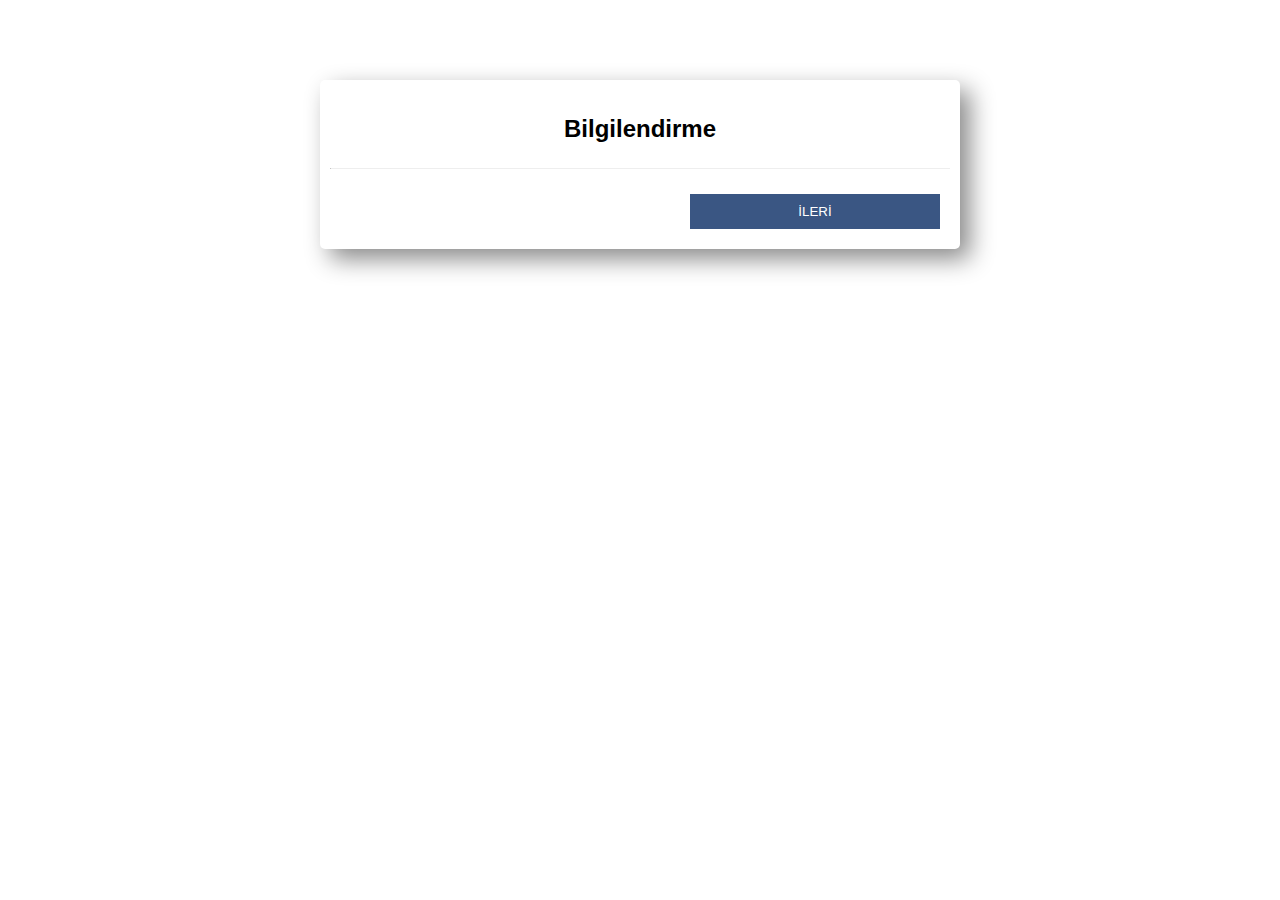
<file: estajsistemV2/uustaj/page/index.html>
<!DOCTYPE html>
<html lang="en">

<head>
    <meta charset="UTF-8">
    <meta name="viewport" content="width=device-width, initial-scale=1.0">
    <meta http-equiv="X-UA-Compatible" content="ie=edge">
    <title>STAJ REHBERİ</title>
    <link rel="stylesheet" href="../css/index.css">
    <link href="https://fonts.googleapis.com/css?family=Titillium+Web&display=swap" rel="stylesheet">
    <script src="https://code.jquery.com/jquery-3.4.1.js" integrity="sha256-WpOohJOqMqqyKL9FccASB9O0KwACQJpFTUBLTYOVvVU=" crossorigin="anonymous"></script>
    <style>
        ::-webkit-scrollbar {
            width: 8px
        }

        ::-webkit-scrollbar-track {
            background: #ffffff;
        }

        ::-webkit-scrollbar-thumb {
            background: #cccccc;
            border-radius: 4px
        }

    </style>

</head>

<body>
    <div class="col-3 ">&nbsp;</div>

    <div class="col-6 modal ">
        <h2 class="col-12 ">Bilgilendirme</h2>
        <hr>
        <div class=" col-12 modal-text tabContent  active " id="modal-text-Info-1">
            <b>Staj Başlangıcında Yapılacak İşlemler:</b>
            <br> <br>




            <ol>
                <li>Öğrenimleri devam eden öğrencilerin stajlarını yarıyıl veya yaz aylarında yapması esastır. Ancak öğrenci bütün derslerinden başarılı olmuş stajını henüz yapmamış ise stajını herhangi bir ayda yapabilir</li>
                <li>Staj süresi 30 (OTUZ) staj iş günüdür.</li>
                <li>Öğrenci staj yapmak istediğinde öğrenci danışmadan staj ile ilgili evrakları teslim alır.</li>
                <li>Öğrenci zorunlu staj dosyasında bulunan Form No:4, Form No:5 numaralı formları doldurup program başkanına / öğretim elemanına imzalatır.</li>
                <li>Öğrenci, almış olduğu dosyadaki Form No:2, Form No:3 ve Form No:3(A), Form No:4, Form No:5, Form 9 ve Form 10 ile zorunlu stajını gerçekleştirmek istediği işyerine başvuru yapar. Kendisine verilen 3 ve 3(A) numaralı formları zorunlu staj başlangıç tarihinden en az 20 gün önce işyerine ve program başkanına / öğretim elemanına onaylatılmış olmalıdır.</li>
                <li>İşyerine imzalatılmış olan formları program başkanına / öğretim elemanına imza için getirir. </li>
                <li>Form 9’un bir nüshası program başkanında / öğretim elemanında kalır, program başkanı / öğretim elemanı tarafından zarfa konulan Form 6, Form 7, Form 8 ve Form 9’un diğer nüshası staj başlangıcında işyerine teslim edilmek üzere öğrenciye verilir. </li>
                <li>Öğrenci 3 adet fotoğraf (Form 3, Form 3(A) ve Form 5 yapıştırılmış şekilde) ve kimlik fotokopisi ile birlikte Form No:1, Form No:3 ve Form No:3(A)’yı Yüksekokul Sekreterliğine onaylatır ve imza karşılığında Öğrenci SGK bürosuna teslim eder. </li>
                <li>Firma tarafından istenirse staj tarihi başlamadan 1 iş günü öncesinde Yüksekokul SGK bürosundan sigorta girişi belgesini alıp staja başladığı gün zarf, zorunlu staj sözleşmesi ile birlikte işyerine teslim eder.</li>
            </ol>


        </div>

        <div class=" col-12 modal-text tabContent " id="modal-text-Info-2">
            <b>Staj Dosyasının Hazırlanması:</b>
            <br> <br>
            <b>Zorunlu Staj Esnasında Staj Dosyası hazırlanır.<br> Staj Dosyası Hazırlama esnasında aşağıdaki kurallara dikkat edilir.</b>
            <br><br>



            <ol>
                <li>Staj uygulamasının yapıldığı her gün için en az bir sayfa Form 11 kullanılarak rapor yazılmalıdır.</li>
                <li>Raporlar, bilgisayar ortamında hazırlanmalıdır. </li>
                <li>Yazım formatı, Times New Roman yazı tipinde 12 punto olmalıdır.</li>
                <li>Rapor yazıldıktan sonra Form 11’de bulunan onay bölgesi her sayfa için iş yeri sorumlusu tarafından imzalanmalıdır.</li>
                <li>Form No: 5, Form No: 6 ve Form 7 işyeri tarafından onaylanmalıdır.</li>
                <li>Hazırlana staj raporunun en ön sayfasına Form 5 konularak staj raporu tamamlanır. </li>

            </ol>


        </div>

        <div class=" col-12 modal-text tabContent " id="modal-text-Info-3">
            <b>Staj Sonrası Yapılacak İşlemler:</b>
            <br> <br>

            <ol>
                <li>İşyeri tarafından doldurulmuş olan Form 10 Yüksekokul Sekreterliğine teslim edilir.</li>
                <li>Form No: 6 ve 7 işyeri yetkilisi tarafından doldurulup onaylandıktan sonra taahhütlü
                    postayla veya onaylı, kapalı zarf içinde öğrenci ile ilgili Program Başkanlığına iletilir</li>
                <li>Öğrenci staj sınavına girebilmesi için işyeri tarafından onaylanmış Form No:5 ve staj
                    raporunu staj sınav komisyonuna beyan etmesi gereklidir. </li>
                <li>Staj Değerlendirme Kurulu ilan edilen tarihlerde toplanarak sınavı yapar ve Staj Sınav
                    Sonuç Formunu doldurarak Form 6, Form 7 ve Form No: 8 ile birlikte üst yazı ile Bölüm
                    Sekreterliğine teslim eder. </li>
                <li>Meslek Yüksekokulu Yönetim Kurulu kararından sonra kesinleşen sonuçlar öğrenci otomasyonunda ilan edilir.</li>
            </ol>


        </div>
        <div class=" col-12 modal-text tabContent " id="modal-text-Info-4">
            <b>STAJ DOSYASI HAZIRLAMAK İÇİN GEREKLİ BİLGİLENDİRME</b>
            <br> <br>
            <b>Bilgilerinizi doğru girdiğiniz takdirde staj dosyanız otomatik olarak sistem tarafından hazırlanacak ve bilgisayarınıza indirilecektir.</b>
            <br><br>
        </div>


        <!-- <div class="col-6 btnPrev  ">
            <button onclick="prev()" >Geri</button>
        </div> -->
        <div class="col-12  btnNext">
            <button onclick="next()">İLERİ</button>
        </div>


    </div>

    <div class="col-3  ">&nbsp;</div>
    <script>

    </script><br /><br />

</body>
<script>
    var currentTab = 1;
    $("#modal-text-Info-1").show();


    function next() {
        if (currentTab < 5)

        {
            $("#modal-text-Info-" + (currentTab)).hide();
            $("#modal-text-Info-" + (currentTab + 1)).show();
            currentTab++;

        } else {
            window.location.assign("info.html");

        }
    }
    //   function prev(){
    //       if(currentTab>1)

    //       {
    //         $("#modal-text-Info-"+(currentTab)).hide();
    //         $("#modal-text-Info-"+(currentTab-1)).show();
    //         currentTab--;

    //       }
    //   }

</script>

</html>
</file>
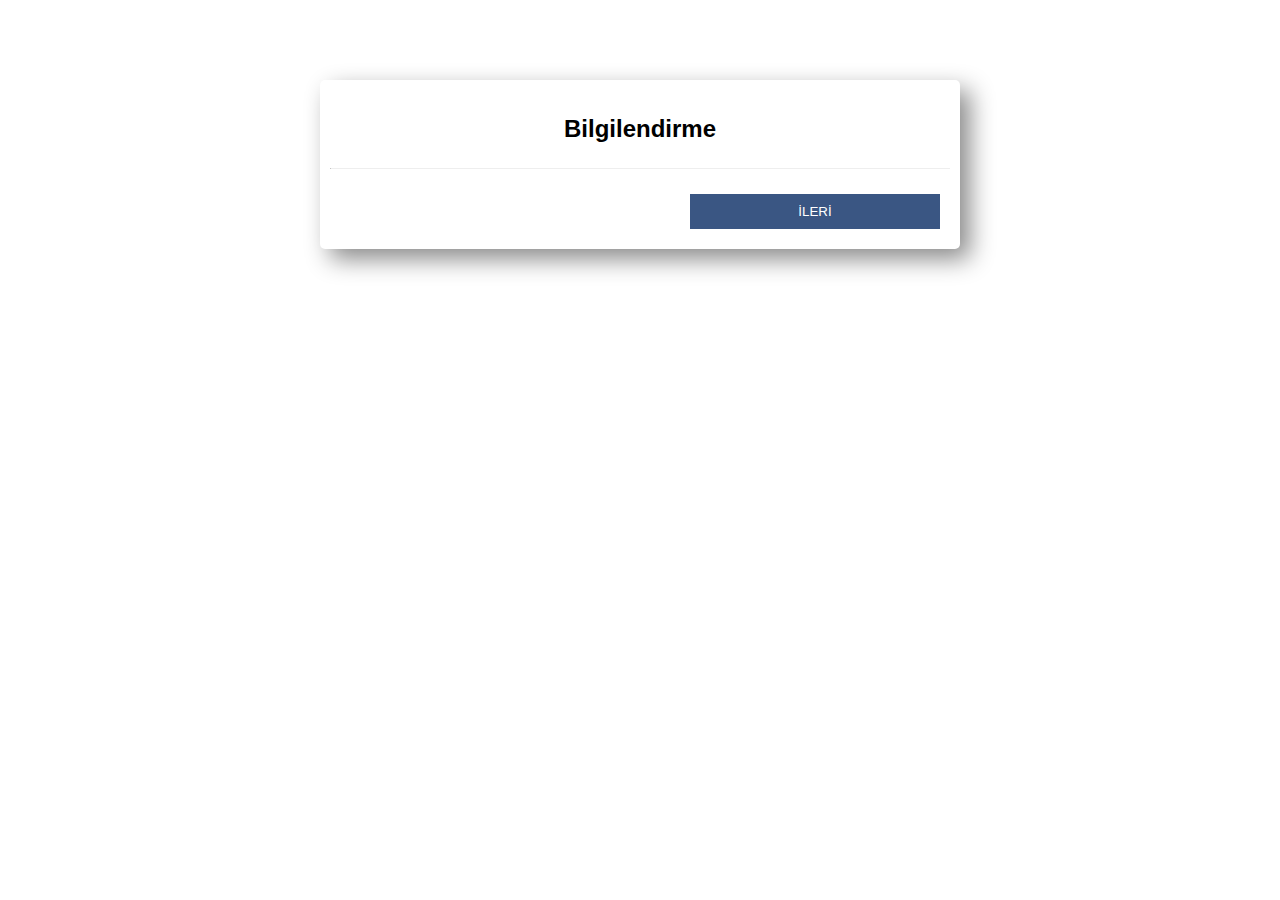
<file: stajkabul/uustaj/page/index.html>
<!DOCTYPE html>
<html lang="en">

<head>
    <meta charset="UTF-8">
    <meta name="viewport" content="width=device-width, initial-scale=1.0">
    <meta http-equiv="X-UA-Compatible" content="ie=edge">
    <title>STAJ REHBERİ</title>
    <link rel="stylesheet" href="../css/index.css">
    <link href="https://fonts.googleapis.com/css?family=Titillium+Web&display=swap" rel="stylesheet">
    <script src="https://code.jquery.com/jquery-3.4.1.js" integrity="sha256-WpOohJOqMqqyKL9FccASB9O0KwACQJpFTUBLTYOVvVU=" crossorigin="anonymous"></script>
    <style>
        ::-webkit-scrollbar {
            width: 8px
        }

        ::-webkit-scrollbar-track {
            background: #ffffff;
        }

        ::-webkit-scrollbar-thumb {
            background: #cccccc;
            border-radius: 4px
        }

    </style>

</head>

<body>
    <div class="col-3 ">&nbsp;</div>

    <div class="col-6 modal ">
        <h2 class="col-12 ">Bilgilendirme</h2>
        <hr>
        <div class=" col-12 modal-text tabContent  active " id="modal-text-Info-1">
            <b>Staj Başlangıcında Yapılacak İşlemler:</b>
            <br> <br>




            <ol>
                <li>Öğrenimleri devam eden öğrencilerin stajlarını yarıyıl veya yaz aylarında yapması esastır. Ancak öğrenci bütün derslerinden başarılı olmuş stajını henüz yapmamış ise stajını herhangi bir ayda yapabilir</li>
                <li>Staj süresi 30 (OTUZ) staj iş günüdür.</li>
                <li>Öğrenci staj yapmak istediğinde öğrenci danışmadan staj ile ilgili evrakları teslim alır.</li>
                <li>Öğrenci zorunlu staj dosyasında bulunan Form No:4, Form No:5 numaralı formları doldurup program başkanına / öğretim elemanına imzalatır.</li>
                <li>Öğrenci, almış olduğu dosyadaki Form No:2, Form No:3 ve Form No:3(A), Form No:4, Form No:5, Form 9 ve Form 10 ile zorunlu stajını gerçekleştirmek istediği işyerine başvuru yapar. Kendisine verilen 3 ve 3(A) numaralı formları zorunlu staj başlangıç tarihinden en az 20 gün önce işyerine ve program başkanına / öğretim elemanına onaylatılmış olmalıdır.</li>
                <li>İşyerine imzalatılmış olan formları program başkanına / öğretim elemanına imza için getirir. </li>
                <li>Form 9’un bir nüshası program başkanında / öğretim elemanında kalır, program başkanı / öğretim elemanı tarafından zarfa konulan Form 6, Form 7, Form 8 ve Form 9’un diğer nüshası staj başlangıcında işyerine teslim edilmek üzere öğrenciye verilir. </li>
                <li>Öğrenci 3 adet fotoğraf (Form 3, Form 3(A) ve Form 5 yapıştırılmış şekilde) ve kimlik fotokopisi ile birlikte Form No:1, Form No:3 ve Form No:3(A)’yı Yüksekokul Sekreterliğine onaylatır ve imza karşılığında Öğrenci SGK bürosuna teslim eder. </li>
                <li>Firma tarafından istenirse staj tarihi başlamadan 1 iş günü öncesinde Yüksekokul SGK bürosundan sigorta girişi belgesini alıp staja başladığı gün zarf, zorunlu staj sözleşmesi ile birlikte işyerine teslim eder.</li>
            </ol>


        </div>

        <div class=" col-12 modal-text tabContent " id="modal-text-Info-2">
            <b>Staj Dosyasının Hazırlanması:</b>
            <br> <br>
            <b>Zorunlu Staj Esnasında Staj Dosyası hazırlanır.<br> Staj Dosyası Hazırlama esnasında aşağıdaki kurallara dikkat edilir.</b>
            <br><br>



            <ol>
                <li>Staj uygulamasının yapıldığı her gün için en az bir sayfa Form 11 kullanılarak rapor yazılmalıdır.</li>
                <li>Raporlar, bilgisayar ortamında hazırlanmalıdır. </li>
                <li>Yazım formatı, Times New Roman yazı tipinde 12 punto olmalıdır.</li>
                <li>Rapor yazıldıktan sonra Form 11’de bulunan onay bölgesi her sayfa için iş yeri sorumlusu tarafından imzalanmalıdır.</li>
                <li>Form No: 5, Form No: 6 ve Form 7 işyeri tarafından onaylanmalıdır.</li>
                <li>Hazırlana staj raporunun en ön sayfasına Form 5 konularak staj raporu tamamlanır. </li>

            </ol>


        </div>

        <div class=" col-12 modal-text tabContent " id="modal-text-Info-3">
            <b>Staj Sonrası Yapılacak İşlemler:</b>
            <br> <br>

            <ol>
                <li>İşyeri tarafından doldurulmuş olan Form 10 Yüksekokul Sekreterliğine teslim edilir.</li>
                <li>Form No: 6 ve 7 işyeri yetkilisi tarafından doldurulup onaylandıktan sonra taahhütlü
                    postayla veya onaylı, kapalı zarf içinde öğrenci ile ilgili Program Başkanlığına iletilir</li>
                <li>Öğrenci staj sınavına girebilmesi için işyeri tarafından onaylanmış Form No:5 ve staj
                    raporunu staj sınav komisyonuna beyan etmesi gereklidir. </li>
                <li>Staj Değerlendirme Kurulu ilan edilen tarihlerde toplanarak sınavı yapar ve Staj Sınav
                    Sonuç Formunu doldurarak Form 6, Form 7 ve Form No: 8 ile birlikte üst yazı ile Bölüm
                    Sekreterliğine teslim eder. </li>
                <li>Meslek Yüksekokulu Yönetim Kurulu kararından sonra kesinleşen sonuçlar öğrenci otomasyonunda ilan edilir.</li>
            </ol>


        </div>
        <div class=" col-12 modal-text tabContent " id="modal-text-Info-4">
            <b>STAJ DOSYASI HAZIRLAMAK İÇİN GEREKLİ BİLGİLENDİRME</b>
            <br> <br>
            <b>Bilgilerinizi doğru girdiğiniz takdirde staj dosyanız otomatik olarak sistem tarafından hazırlanacak ve bilgisayarınıza indirilecektir.</b>
            <br><br>
        </div>


        <!-- <div class="col-6 btnPrev  ">
            <button onclick="prev()" >Geri</button>
        </div> -->
        <div class="col-12  btnNext">
            <button onclick="next()">İLERİ</button>
        </div>


    </div>

    <div class="col-3  ">&nbsp;</div>
    <script>

    </script><br /><br />

</body>
<script>
    var currentTab = 1;
    $("#modal-text-Info-1").show();


    function next() {
        if (currentTab < 4)

        {
            $("#modal-text-Info-" + (currentTab)).hide();
            $("#modal-text-Info-" + (currentTab + 1)).show();
            currentTab++;

        } else {
            window.location.assign("info.html");

        }
    }
    //   function prev(){
    //       if(currentTab>1)

    //       {
    //         $("#modal-text-Info-"+(currentTab)).hide();
    //         $("#modal-text-Info-"+(currentTab-1)).show();
    //         currentTab--;

    //       }
    //   }

</script>

</html>
</file>
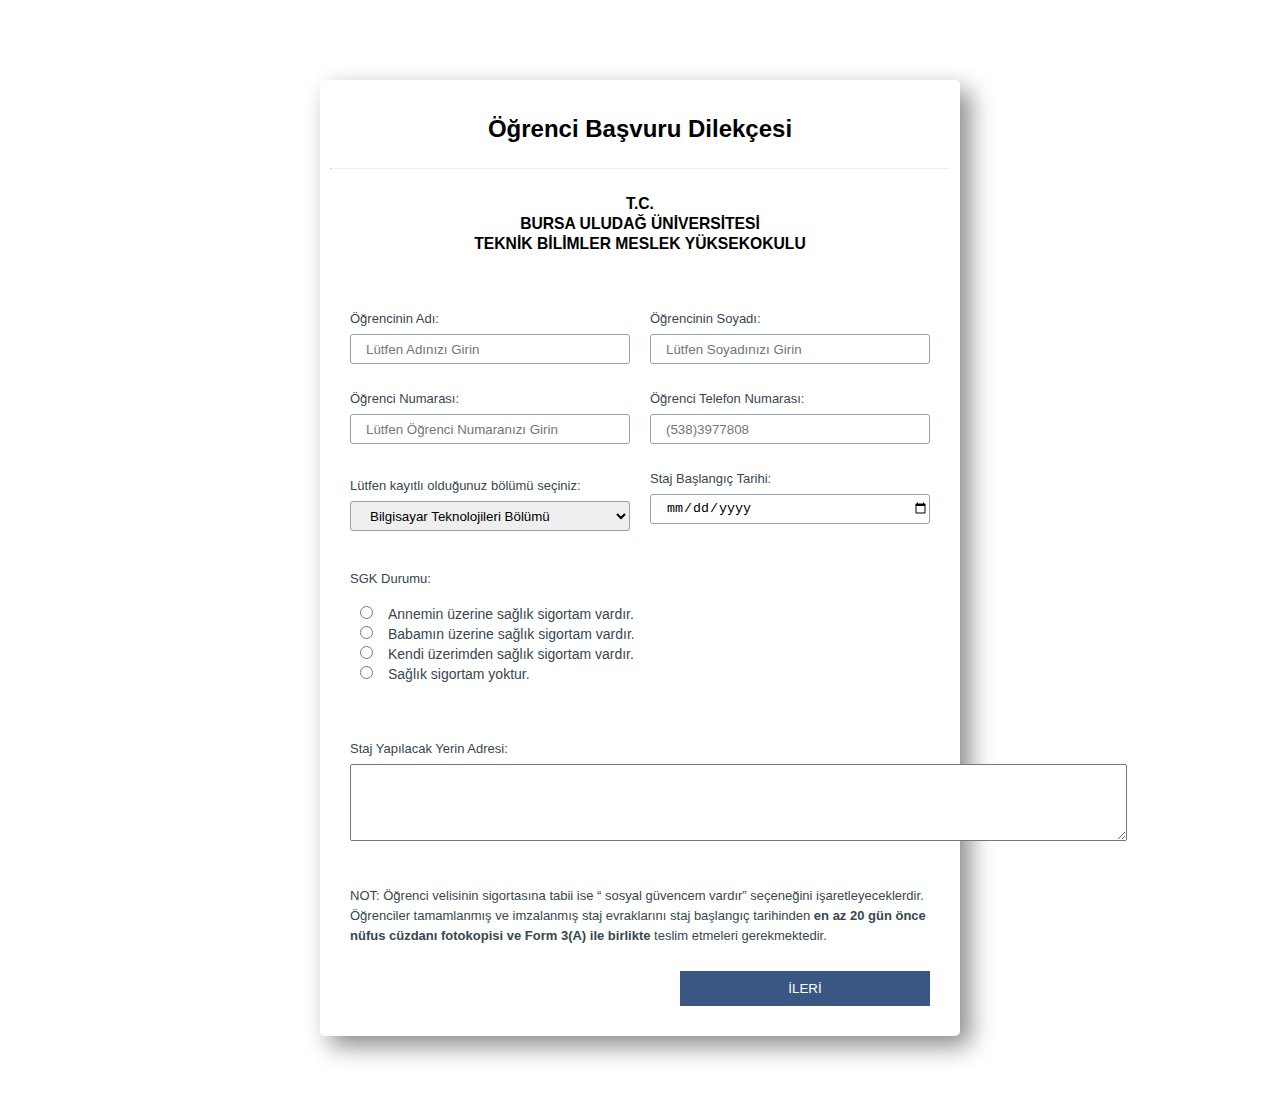
<file: estajsistemV2/uustaj/page/info.html>
<!DOCTYPE html>
<html lang="en">

<head>
    <meta charset="UTF-8">
    <meta name="viewport" content="width=device-width, initial-scale=1.0">
    <link rel="stylesheet" href="../css/index.css">
    <link href="https://fonts.googleapis.com/css?family=Open+Sans&display=swap" rel="stylesheet">
    <title>Document</title>
</head>

<body>
    <div class="col-3 ">&nbsp;</div>

    <div class="col-6 modal ">
        <h2 class="col-12 "> Öğrenci Başvuru Dilekçesi</h2>
        <hr>
        <div class=" col-12 modal-text   active " id="modal-text-Info-1">
            <form action="">
                <h4>T.C. <br>
                    BURSA ULUDAĞ ÜNİVERSİTESİ <br>
                    TEKNİK BİLİMLER MESLEK YÜKSEKOKULU <br>
                </h4>

                <br><br>
                <div class="col-6">
                    <p>Öğrencinin Adı:</p>
                    <input class="inputText" type="text" maxlength="25" required placeholder="Lütfen Adınızı Girin" id="name">
                </div>
                <div class="col-6">
                    <p>Öğrencinin Soyadı:</p>
                    <input class="inputText" type="text" maxlength="25" placeholder="Lütfen Soyadınızı Girin"  required id="surname">
                </div>
                <div class="col-6">
                    <p>Öğrenci Numarası:</p>
                    <input class="inputText" type="text" placeholder="Lütfen Öğrenci Numaranızı Girin" required id="studentNumber">
                </div>
                <div class="col-6">
                    <p>Öğrenci Telefon Numarası:</p>
                    <input class="inputText" type="tel" maxlength="12" placeholder="(538)3977808" required pattern="[0-9]{3}[0-9]{3}[0-9]{4}" required id="userPhone">
                </div>
                <br>
                <div class="col-6">
                    <p style="margin-top: 12px;">Lütfen kayıtlı olduğunuz bölümü seçiniz:</p>
                    <select id="department " class="inputText">

                        <option value="">Bilgisayar Teknolojileri Bölümü</option>
                        <option value="">Makine ve Metal Teknolojisi Bölümü</option>
                        <option value="">Tasarım Bölümü</option>
                        <option value="">Elektrik ve Enerji Bölümü</option>
                        <option value="">Motorlu Araçlar ve Ulaştırma Teknolojileri Bölümü</option>
                        <option value="">Tekstil, Giyim, Ayakkabı ve Deri</option>
                        <option value="">Elektronik ve Otomasyon Bölümü</option>
                        <option value="">Mülkiyet ve Koruma Bölümü</option>
                        <option value="">Gıda İşleme Bölümü</option>
                        <option value="">Park ve Bahçe Bitkileri Bölümü</option>
                    </select>
                </div>
                <div class="col-6">
                    <p>Staj Başlangıç Tarihi:</p>
                    <input type="date" class="inputText" required id="internshipStartTime"><br><br>
                </div>
                <div class="col-12">
                    <p>SGK Durumu:</p>
                    <div class="col-12 sgkRadioBtn">
                        <input type="radio" class="sgkRadioBtn"  name="sgk">Annemin üzerine sağlık sigortam vardır.<br>
                        <input type="radio" class="sgkRadioBtn"  name="sgk">Babamın üzerine sağlık sigortam vardır.<br>
                        <input type="radio" class="sgkRadioBtn" name="sgk">Kendi üzerimden sağlık sigortam vardır. <br>
                        <input type="radio"class="sgkRadioBtn"  name="sgk">Sağlık sigortam yoktur. <br><br>
                    </div>
                </div>
                <div class="col-12">
                    <p>Staj Yapılacak Yerin Adresi:</p>
                    <textarea id="adress" required rows="5" cols="95"></textarea>
                </div>
                <div class="col-12">
                    <p style="margin-top: 20px">NOT: Öğrenci velisinin sigortasına tabii ise “ sosyal güvencem vardır” seçeneğini işaretleyeceklerdir. Öğrenciler tamamlanmış ve imzalanmış staj evraklarını staj başlangıç tarihinden <b>en az 20 gün önce nüfus cüzdanı fotokopisi ve Form 3(A) ile birlikte</b> teslim etmeleri gerekmektedir.</p>
                </div>

             <div class="col-12  btnNext">
                        <button onclick="next()">İLERİ</button>
                    </div>
            </form>

        </div>
    </div>
    <div class="col-3 ">&nbsp;</div>
</body>

</html>
</file>
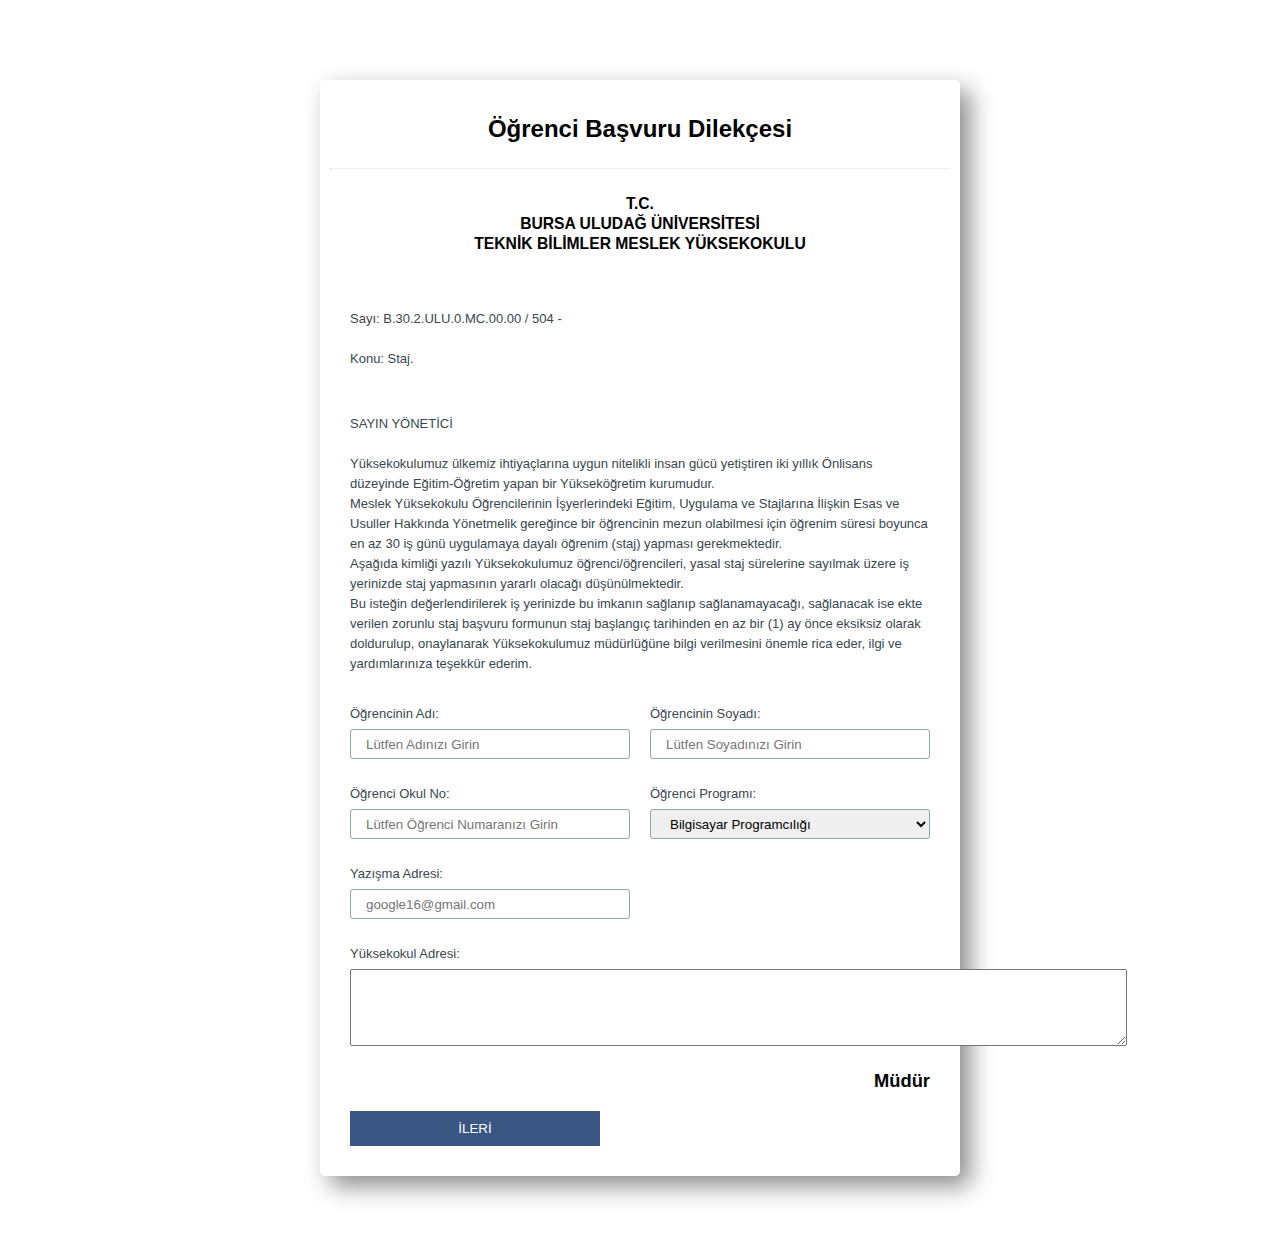
<file: estajsistemV2/uustaj/page/info2.html>
<!DOCTYPE html>
<html lang="en">

<head>
    <meta charset="UTF-8">
    <meta name="viewport" content="width=device-width, initial-scale=1.0">
    <link rel="stylesheet" href="../css/index.css">
    <link href="https://fonts.googleapis.com/css?family=Open+Sans&display=swap" rel="stylesheet">
    <title>Bilgilendirme Sayfası 2</title>
</head>

<body>
    <div class="col-3 ">&nbsp;</div>

    <div class="col-6 modal ">
        <h2 class="col-12 "> Öğrenci Başvuru Dilekçesi</h2>
        <hr>
        <div class=" col-12 modal-text   active " id="modal-text-Info-1">
            <form action="">
                <h4>T.C. <br>
                    BURSA ULUDAĞ ÜNİVERSİTESİ <br>
                    TEKNİK BİLİMLER MESLEK YÜKSEKOKULU <br>
                </h4>

                <br><br>
                <div class="col-12">
                    <p>Sayı: B.30.2.ULU.0.MC.00.00 / 504 - <br><br>
                        Konu: Staj. <br><br><br>
                    </p>
                    <p>SAYIN YÖNETİCİ<br><br>
                        Yüksekokulumuz ülkemiz ihtiyaçlarına uygun nitelikli insan gücü yetiştiren iki yıllık Önlisans düzeyinde Eğitim-Öğretim yapan bir Yükseköğretim kurumudur. <br>
                        Meslek Yüksekokulu Öğrencilerinin İşyerlerindeki Eğitim, Uygulama ve Stajlarına İlişkin Esas ve Usuller Hakkında Yönetmelik gereğince bir öğrencinin mezun olabilmesi için öğrenim süresi boyunca en az 30 iş günü uygulamaya dayalı öğrenim (staj) yapması gerekmektedir. <br>
                        Aşağıda kimliği yazılı Yüksekokulumuz öğrenci/öğrencileri, yasal staj sürelerine sayılmak üzere iş yerinizde staj yapmasının yararlı olacağı düşünülmektedir. <br>
                        Bu isteğin değerlendirilerek iş yerinizde bu imkanın sağlanıp sağlanamayacağı, sağlanacak ise ekte verilen zorunlu staj başvuru formunun staj başlangıç tarihinden en az bir (1) ay önce eksiksiz olarak doldurulup, onaylanarak Yüksekokulumuz müdürlüğüne bilgi verilmesini önemle rica eder, ilgi ve yardımlarınıza teşekkür ederim.
                    </p>
                </div>
                <div class="col-6">
                    <p>Öğrencinin Adı:</p>
                    <input class="inputText" type="text" maxlength="25" required placeholder="Lütfen Adınızı Girin" id="name">
                </div>
                <div class="col-6">
                    <p>Öğrencinin Soyadı:</p>
                    <input class="inputText" type="text" maxlength="25" placeholder="Lütfen Soyadınızı Girin" required id="surname">
                </div>
                <div class="col-6">
                    <p>Öğrenci Okul No:</p>
                    <input class="inputText" type="text" placeholder="Lütfen Öğrenci Numaranızı Girin" required id="studentNumber">
                </div>
                <div class="col-6">
                    <p>Öğrenci Programı:</p>
                    <select id="program" class="inputText">
                        <option value="">Bilgisayar Programcılığı</option>
                        <option value="">Elektrik Programı</option>
                        <option value="">Gaz ve Tesisat Teknolojisi Programı</option>
                        <option value="">İklimlendirme ve Soğutma Teknolojisi Programı</option>
                        <option value="">Elektronik Teknolojisi Programı</option>
                        <option value="">Mekatronik Programı</option>
                        <option value="">Süt ve Ürünleri Teknolojisi Programı</option>
                        <option value="">Gıda Teknolojisi Programı</option>
                        <option value="">Et ve Ürünleri Teknolojsi Programı</option>
                        <option value="">Endüstriyel Kalıpçılık Programı</option>
                        <option value="">Makine Programı</option>
                        <option value="">Tarım Makineleri Programı</option>
                        <option value="">Otomotiv Teknolojisi Programı</option>
                        <option value="">İş Sağlığı ve Güvenliği Programı</option>
                        <option value="">Süs Bitkileri Yetiştiriciliği Programı</option>
                        <option value="">Tekstil Programı</option>
                        <option value="">Grafik Tasarım Programı</option>
                        <option value="">Moda Tasarımı Programı</option>
                    </select>
                </div>
                 <div class="col-12">
                    <p>Yazışma Adresi:</p>
                    <input type="email" required /^[a-zA-Z0-9.!#$%&’*+/=?^_`{|}~-]+@[a-zA-Z0-9-]+(?:\.[a-zA-Z0-9-]+)*$/ class="inputText" placeholder="google16@gmail.com">
                </div>
                <div class="col-12">
                    <p>Yüksekokul Adresi:</p>
                    <textarea id="adress" required rows="5" cols="95"></textarea>
                </div>
                <br>
                <div class="col-12" id="manager">
                    <h3>Müdür</h3>
                </div>

                <div class="col-3  btnNext">
                    <button onclick="next()">İLERİ</button>
                </div>


            </form>

        </div>
    </div>
    <div class="col-3 ">&nbsp;</div>
</body>

</html>
</file>
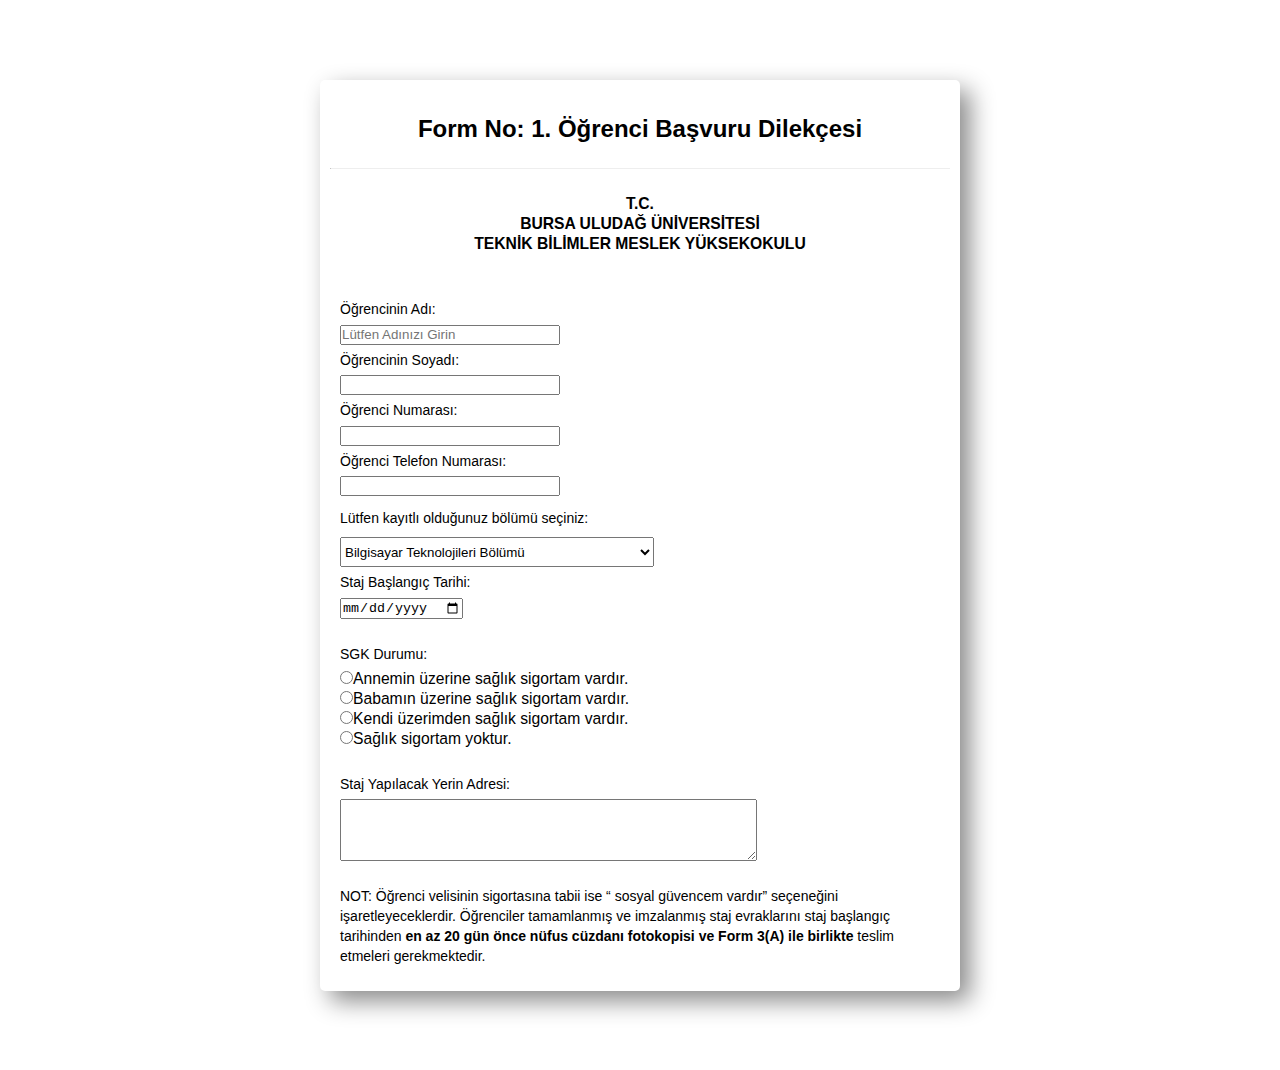
<file: stajkabul/uustaj/page/info.html>
<!DOCTYPE html>
<html lang="en">

<head>
    <meta charset="UTF-8">
    <meta name="viewport" content="width=device-width, initial-scale=1.0">
    <link rel="stylesheet" href="../css/index.css">
    <link href="https://fonts.googleapis.com/css?family=Open+Sans&display=swap" rel="stylesheet">
    <title>Document</title>
</head>

<body>
    <div class="col-3 ">&nbsp;</div>

    <div class="col-6 modal ">
        <h2 class="col-12 ">Form No: 1. Öğrenci Başvuru Dilekçesi</h2>
        <hr>
        <div class=" col-12 modal-text   active " id="modal-text-Info-1">
            <form action="">
                <h4>T.C. <br>
                    BURSA ULUDAĞ ÜNİVERSİTESİ <br>
                    TEKNİK BİLİMLER MESLEK YÜKSEKOKULU <br>
                </h4>
                
                <br><br>
                <p>Öğrencinin Adı:</p>
                <input class="inputText" type="text" maxlength="25" required placeholder="Lütfen Adınızı Girin" id="name">
                <p>Öğrencinin Soyadı:</p>
                <input class="inputText" type="text" maxlength="25" required id="surname">
                <p>Öğrenci Numarası:</p>
                <input class="inputText" type="text" required id="studentNumber">
                <p>Öğrenci Telefon Numarası:</p>
                <input class="inputText" type="tel" maxlength="11" required pattern="[0-9]{3}-[0-9]{3}-[0-9]{4}" required id="userPhone">
                <br>
                <p  style="margin-top: 12px;">Lütfen kayıtlı olduğunuz bölümü seçiniz:</p>
                <select  id="department">

                    <option value="">Bilgisayar Teknolojileri Bölümü</option>
                    <option value="">Makine ve Metal Teknolojisi Bölümü</option>
                    <option value="">Tasarım Bölümü</option>
                    <option value="">Elektrik ve Enerji Bölümü</option>
                    <option value="">Motorlu Araçlar ve Ulaştırma Teknolojileri Bölümü</option>
                    <option value="">Tekstil, Giyim, Ayakkabı ve Deri</option>
                    <option value="">Elektronik ve Otomasyon Bölümü</option>
                    <option value="">Mülkiyet ve Koruma Bölümü</option>
                    <option value="">Gıda İşleme Bölümü</option>
                    <option value="">Park ve Bahçe Bitkileri Bölümü</option>
                </select>
                <p >Staj Başlangıç Tarihi:</p>
                <input type="date" required id="internshipStartTime"><br><br>
                <p>SGK Durumu:</p>
                <div class="sgkRdioBtn">
                    <input type="radio" name="sgk">Annemin üzerine sağlık sigortam vardır.<br>
                    <input type="radio" name="sgk">Babamın üzerine sağlık sigortam vardır.<br>
                    <input type="radio" name="sgk">Kendi üzerimden sağlık sigortam vardır. <br>
                    <input type="radio" name="sgk">Sağlık sigortam yoktur. <br><br>
                </div>
                <p>Staj Yapılacak Yerin Adresi:</p>
                <textarea id="adress" required rows="4" cols="50"></textarea>
                
                <p style="margin-top: 20px">NOT: Öğrenci velisinin sigortasına tabii ise “ sosyal güvencem vardır” seçeneğini işaretleyeceklerdir. Öğrenciler tamamlanmış ve imzalanmış staj evraklarını staj başlangıç tarihinden <b>en az 20 gün önce nüfus cüzdanı fotokopisi ve Form 3(A) ile birlikte</b> teslim etmeleri gerekmektedir.</p>




            </form>

        </div>
    </div>
    <div class="col-3 ">&nbsp;</div>
</body>

</html>
</file>
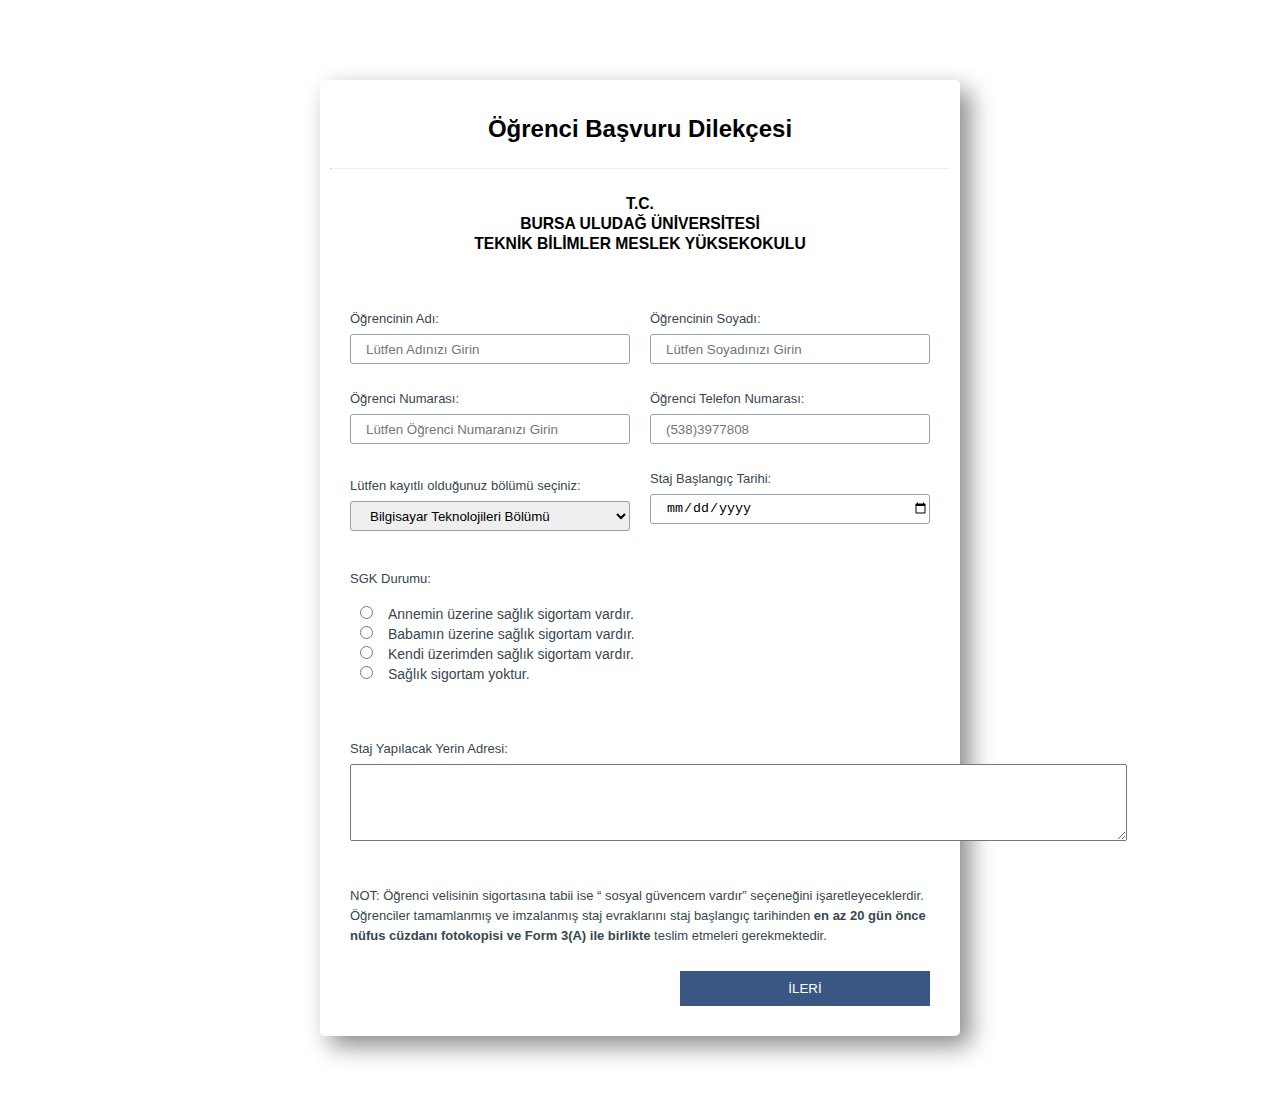
<file: uustaj/uustaj/page/info.html>
<!DOCTYPE html>
<html lang="en">

<head>
    <meta charset="UTF-8">
    <meta name="viewport" content="width=device-width, initial-scale=1.0">
    <link rel="stylesheet" href="../css/index.css">
    <link href="https://fonts.googleapis.com/css?family=Open+Sans&display=swap" rel="stylesheet">
    <title>Document</title>
</head>

<body>
    <div class="col-3 ">&nbsp;</div>

    <div class="col-6 modal ">
        <h2 class="col-12 "> Öğrenci Başvuru Dilekçesi</h2>
        <hr>
        <div class=" col-12 modal-text   active " id="modal-text-Info-1">
            <form action="">
                <h4>T.C. <br>
                    BURSA ULUDAĞ ÜNİVERSİTESİ <br>
                    TEKNİK BİLİMLER MESLEK YÜKSEKOKULU <br>
                </h4>

                <br><br>
                <div class="col-6">
                    <p>Öğrencinin Adı:</p>
                    <input class="inputText" type="text" maxlength="25" required placeholder="Lütfen Adınızı Girin" id="name">
                </div>
                <div class="col-6">
                    <p>Öğrencinin Soyadı:</p>
                    <input class="inputText" type="text" maxlength="25" placeholder="Lütfen Soyadınızı Girin"  required id="surname">
                </div>
                <div class="col-6">
                    <p>Öğrenci Numarası:</p>
                    <input class="inputText" type="text" placeholder="Lütfen Öğrenci Numaranızı Girin" required id="studentNumber">
                </div>
                <div class="col-6">
                    <p>Öğrenci Telefon Numarası:</p>
                    <input class="inputText" type="tel" maxlength="12" placeholder="(538)3977808" required pattern="[0-9]{3}-[0-9]{3}-[0-9]{4}" required id="userPhone">
                </div>
                <br>
                <div class="col-6">
                    <p style="margin-top: 12px;">Lütfen kayıtlı olduğunuz bölümü seçiniz:</p>
                    <select id="department " class="inputText">

                        <option value="">Bilgisayar Teknolojileri Bölümü</option>
                        <option value="">Makine ve Metal Teknolojisi Bölümü</option>
                        <option value="">Tasarım Bölümü</option>
                        <option value="">Elektrik ve Enerji Bölümü</option>
                        <option value="">Motorlu Araçlar ve Ulaştırma Teknolojileri Bölümü</option>
                        <option value="">Tekstil, Giyim, Ayakkabı ve Deri</option>
                        <option value="">Elektronik ve Otomasyon Bölümü</option>
                        <option value="">Mülkiyet ve Koruma Bölümü</option>
                        <option value="">Gıda İşleme Bölümü</option>
                        <option value="">Park ve Bahçe Bitkileri Bölümü</option>
                    </select>
                </div>
                <div class="col-6">
                    <p>Staj Başlangıç Tarihi:</p>
                    <input type="date" class="inputText" required id="internshipStartTime"><br><br>
                </div>
                <div class="col-12">
                    <p>SGK Durumu:</p>
                    <div class="col-12 sgkRadioBtn ">
                        <input type="radio" class="sgkRadioBtn"  name="sgk">Annemin üzerine sağlık sigortam vardır.<br>
                        <input type="radio" class="sgkRadioBtn"  name="sgk">Babamın üzerine sağlık sigortam vardır.<br>
                        <input type="radio" class="sgkRadioBtn" name="sgk">Kendi üzerimden sağlık sigortam vardır. <br>
                        <input type="radio"class="sgkRadioBtn"  name="sgk">Sağlık sigortam yoktur. <br><br>
                    </div>
                </div>
                <div class="col-12">
                    <p>Staj Yapılacak Yerin Adresi:</p>
                    <textarea id="adress" required rows="5" cols="95"></textarea>
                </div>
                <div class="col-12">
                    <p style="margin-top: 20px">NOT: Öğrenci velisinin sigortasına tabii ise “ sosyal güvencem vardır” seçeneğini işaretleyeceklerdir. Öğrenciler tamamlanmış ve imzalanmış staj evraklarını staj başlangıç tarihinden <b>en az 20 gün önce nüfus cüzdanı fotokopisi ve Form 3(A) ile birlikte</b> teslim etmeleri gerekmektedir.</p>
                </div>

             <div class="col-12  btnNext">
                        <button onclick="next()">İLERİ</button>
                    </div>


            </form>

        </div>
    </div>
    <div class="col-3 ">&nbsp;</div>
</body>

</html>
</file>
<file: estajsistemV2/uustaj/css/index.css>
* {
    box-sizing: border-box;
    margin: 0;
    padding: 0;
}

.row::after {
    content: "";
    clear: both;
    display: table;
}

[class*="col-"] {
    float: left;
    padding: 10px;
}

.col-1 {
    width: 8.33%;
}

.col-2 {
    width: 16.66%;
}

.col-3 {
    width: 25%;
}

.col-4 {
    width: 33.33%;
}

.col-5 {
    width: 41.66%;
}

.col-6 {
    width: 50%;
}

.col-7 {
    width: 58.33%;
}

.col-8 {
    width: 66.66%;
}

.col-9 {
    width: 75%;
}

.col-10 {
    width: 83.33%;
}

.col-11 {
    width: 91.66%;
}

.col-12 {
    width: 100%;
}

html {
    font-family: "Lucida Sans", sans-serif;
    overflow-x: hidden;
    overflow-y: scroll;
}

.red {
    background-color: red;
}

.pink {
    background-color: pink;
}

.aqua {
    background-color: aqua;
}

.modal {
    margin-top: 80px;
    margin-bottom: 80px;
    -webkit-box-shadow: 10px 10px 25px 0px rgba(138, 138, 138, 1);
    -moz-box-shadow: 10px 10px 25px 0px rgba(138, 138, 138, 1);
    box-shadow: 10px 10px 25px 0px rgba(138, 138, 138, 1);
    border-radius: 5px;


}

.modal > h2 {
    text-align: center;
    margin: 15px 0 15px 0;
}

.modal hr {
    border-top: 1px;
    height: 1px;
    background: #333;
    background-image: linear-gradient(to right, #ccc, #333, #ccc);
    margin: 15px 0 15px 0;
}

.modal-text {
    line-height: 20px;
    font-family: 'Titillium Web', sans-serif;
    font-size: 0.98em
}

.modal-text-Info {
    line-height: 20px;
    font-family: 'Titillium Web', sans-serif;
    font-size: 0.98em
}

ol {
    list-style: none;
    counter-reset: my-awesome-counter;
}

ol li {
    counter-increment: my-awesome-counter;
    margin: 7px 0 7px 0;
}

ol li::before {
    content: counter(my-awesome-counter) ". ";
    font-weight: bold;
}

.btnNext button {
    width: 250px;
    height: 35px;
    outline: none;
    border: 0;
    background-color: #3A5683;
    color: #fff;
}

.btnNext {
    text-align: right;
}

.btnPrev button {
    width: 250px;
    height: 35px;
    outline: none;
    border: 0;
    background-color: #3A5683;
    color: #fff;
}

.btnPrev {
    text-align: left;
}

.tabContent {
    display: none;
}

.tabContent .active {
    display: block;
    display: show;
}

/*TASARIM KISMI İNFO İÇİN */
form > h4 {
    text-align: center;
}
#department{
    color: black;
    margin-top: 4px;
    height: 30px;
}
form p{
   
    font-size: 13px;
    margin-top: 5px;
    margin-bottom: 5px;
    color:#37474F;
}
/*form input{
    width: 220px;
    height: 20px;
}*/
.inputText{
    width: 280px;
    padding-left: 15px;
    height: 30px;
    outline: none;
    border-radius:3px;
    border:solid 1px #90A4AE;
      
}
.sgkRadioBtn{
    color:#37474F;
   margin-right:15px;
   font-size:14px;
}
/*Müdürün imza atacağı yer*/
#manager{
    text-align: right;
}
</file>
<file: stajkabul/uustaj/css/index.css>
* {
    box-sizing: border-box;
    margin: 0;
    padding: 0;
}

.row::after {
    content: "";
    clear: both;
    display: table;
}

[class*="col-"] {
    float: left;
    padding: 10px;
}

.col-1 {
    width: 8.33%;
}

.col-2 {
    width: 16.66%;
}

.col-3 {
    width: 25%;
}

.col-4 {
    width: 33.33%;
}

.col-5 {
    width: 41.66%;
}

.col-6 {
    width: 50%;
}

.col-7 {
    width: 58.33%;
}

.col-8 {
    width: 66.66%;
}

.col-9 {
    width: 75%;
}

.col-10 {
    width: 83.33%;
}

.col-11 {
    width: 91.66%;
}

.col-12 {
    width: 100%;
}

html {
    font-family: "Lucida Sans", sans-serif;
    overflow-x: hidden;
    overflow-y: scroll;
}

.red {
    background-color: red;
}

.pink {
    background-color: pink;
}

.aqua {
    background-color: aqua;
}

.modal {
    margin-top: 80px;
    margin-bottom: 80px;
    -webkit-box-shadow: 10px 10px 25px 0px rgba(138, 138, 138, 1);
    -moz-box-shadow: 10px 10px 25px 0px rgba(138, 138, 138, 1);
    box-shadow: 10px 10px 25px 0px rgba(138, 138, 138, 1);
    border-radius: 5px;


}

.modal > h2 {
    text-align: center;
    margin: 15px 0 15px 0;
}

.modal hr {
    border-top: 1px;
    height: 1px;
    background: #333;
    background-image: linear-gradient(to right, #ccc, #333, #ccc);
    margin: 15px 0 15px 0;
}

.modal-text {
    line-height: 20px;
    font-family: 'Titillium Web', sans-serif;
    font-size: 0.98em
}

.modal-text-Info {
    line-height: 20px;
    font-family: 'Titillium Web', sans-serif;
    font-size: 0.98em
}

ol {
    list-style: none;
    counter-reset: my-awesome-counter;
}

ol li {
    counter-increment: my-awesome-counter;
    margin: 7px 0 7px 0;
}

ol li::before {
    content: counter(my-awesome-counter) ". ";
    font-weight: bold;
}

.btnNext button {
    width: 250px;
    height: 35px;
    outline: none;
    border: 0;
    background-color: #3A5683;
    color: #fff;
}

.btnNext {
    text-align: right;
}

.btnPrev button {
    width: 250px;
    height: 35px;
    outline: none;
    border: 0;
    background-color: #3A5683;
    color: #fff;
}

.btnPrev {
    text-align: left;
}

.tabContent {
    display: none;
}

.tabContent .active {
    display: block;
    display: show;
}

/*TASARIM KISMI İNFO İÇİN */
form > h4 {
    text-align: center;
}
#department{
    color: black;
    margin-top: 4px;
    height: 30px;
}
form p{
    font-weight: 12px;
    font-size: 14px;
    margin-top: 5px;
    margin-bottom: 5px;
}
/*form input{
    width: 220px;
    height: 20px;
}*/
.inputText{
    width: 220px;
    height: 20px;
}
</file>
<file: uustaj/uustaj/css/index.css>
* {
    box-sizing: border-box;
    margin: 0;
    padding: 0;
}

.row::after {
    content: "";
    clear: both;
    display: table;
}

[class*="col-"] {
    float: left;
    padding: 10px;
}

.col-1 {
    width: 8.33%;
}

.col-2 {
    width: 16.66%;
}

.col-3 {
    width: 25%;
}

.col-4 {
    width: 33.33%;
}

.col-5 {
    width: 41.66%;
}

.col-6 {
    width: 50%;
}

.col-7 {
    width: 58.33%;
}

.col-8 {
    width: 66.66%;
}

.col-9 {
    width: 75%;
}

.col-10 {
    width: 83.33%;
}

.col-11 {
    width: 91.66%;
}

.col-12 {
    width: 100%;
}

html {
    font-family: "Lucida Sans", sans-serif;
    overflow-x: hidden;
    overflow-y: scroll;
}

.red {
    background-color: red;
}

.pink {
    background-color: pink;
}

.aqua {
    background-color: aqua;
}

.modal {
    margin-top: 80px;
    margin-bottom: 80px;
    -webkit-box-shadow: 10px 10px 25px 0px rgba(138, 138, 138, 1);
    -moz-box-shadow: 10px 10px 25px 0px rgba(138, 138, 138, 1);
    box-shadow: 10px 10px 25px 0px rgba(138, 138, 138, 1);
    border-radius: 5px;


}

.modal > h2 {
    text-align: center;
    margin: 15px 0 15px 0;
}

.modal hr {
    border-top: 1px;
    height: 1px;
    background: #333;
    background-image: linear-gradient(to right, #ccc, #333, #ccc);
    margin: 15px 0 15px 0;
}

.modal-text {
    line-height: 20px;
    font-family: 'Titillium Web', sans-serif;
    font-size: 0.98em
}

.modal-text-Info {
    line-height: 20px;
    font-family: 'Titillium Web', sans-serif;
    font-size: 0.98em
}

ol {
    list-style: none;
    counter-reset: my-awesome-counter;
}

ol li {
    counter-increment: my-awesome-counter;
    margin: 7px 0 7px 0;
}

ol li::before {
    content: counter(my-awesome-counter) ". ";
    font-weight: bold;
}

.btnNext button {
    width: 250px;
    height: 35px;
    outline: none;
    border: 0;
    background-color: #3A5683;
    color: #fff;
}

.btnNext {
    text-align: right;
}

.btnPrev button {
    width: 250px;
    height: 35px;
    outline: none;
    border: 0;
    background-color: #3A5683;
    color: #fff;
}

.btnPrev {
    text-align: left;
}

.tabContent {
    display: none;
}

.tabContent .active {
    display: block;
    display: show;
}

/*TASARIM KISMI İNFO İÇİN */
form > h4 {
    text-align: center;
}
#department{
    color: black;
    margin-top: 4px;
    height: 30px;
}
form p{
   
    font-size: 13px;
    margin-top: 5px;
    margin-bottom: 5px;
    color:#37474F;
}
/*form input{
    width: 220px;
    height: 20px;
}*/
.inputText{
    width: 280px;
    padding-left: 15px;
    height: 30px;
    outline: none;
    border-radius:3px;
    border:solid 1px #90A4AE;
      
}
.sgkRadioBtn{
    color:#37474F;
   margin-right:15px;
   font-size:14px;
}
</file>
